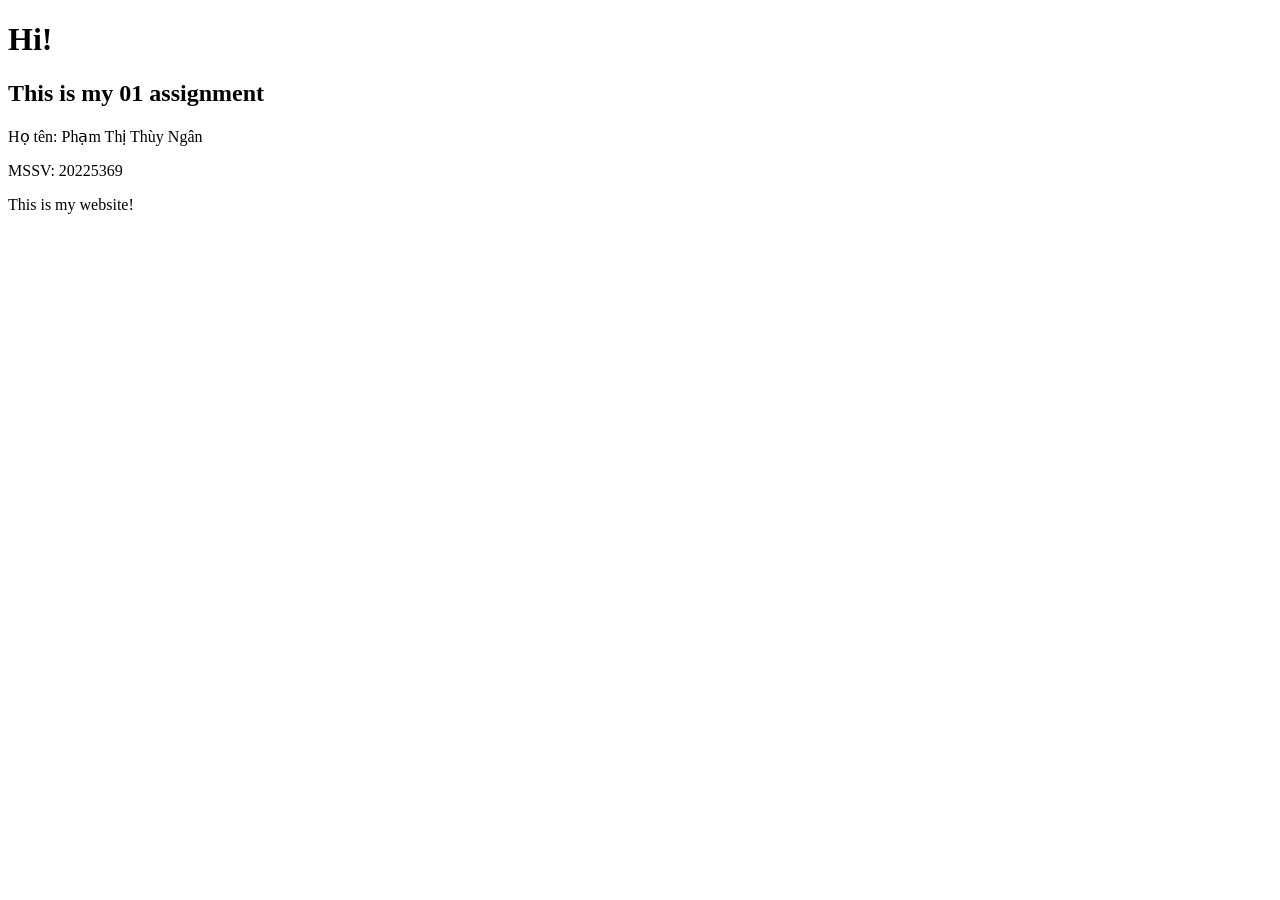
<file: index.html>
<!DOCTYPE html>
<html lang="vi">
<head>
    <meta charset="UTF-8">
    <meta name="viewport" content="width=device-width, initial-scale=1.0">

    <title>Website cá nhân</title>
</head>

<body>

    <h1>Hi!</h1>

    <h2>This is my 01 assignment</h2>

    <p>Họ tên: Phạm Thị Thùy Ngân</p>

    <p>MSSV: 20225369</p>

    <p>This is my website!</p>

</body>
</html>
</file>
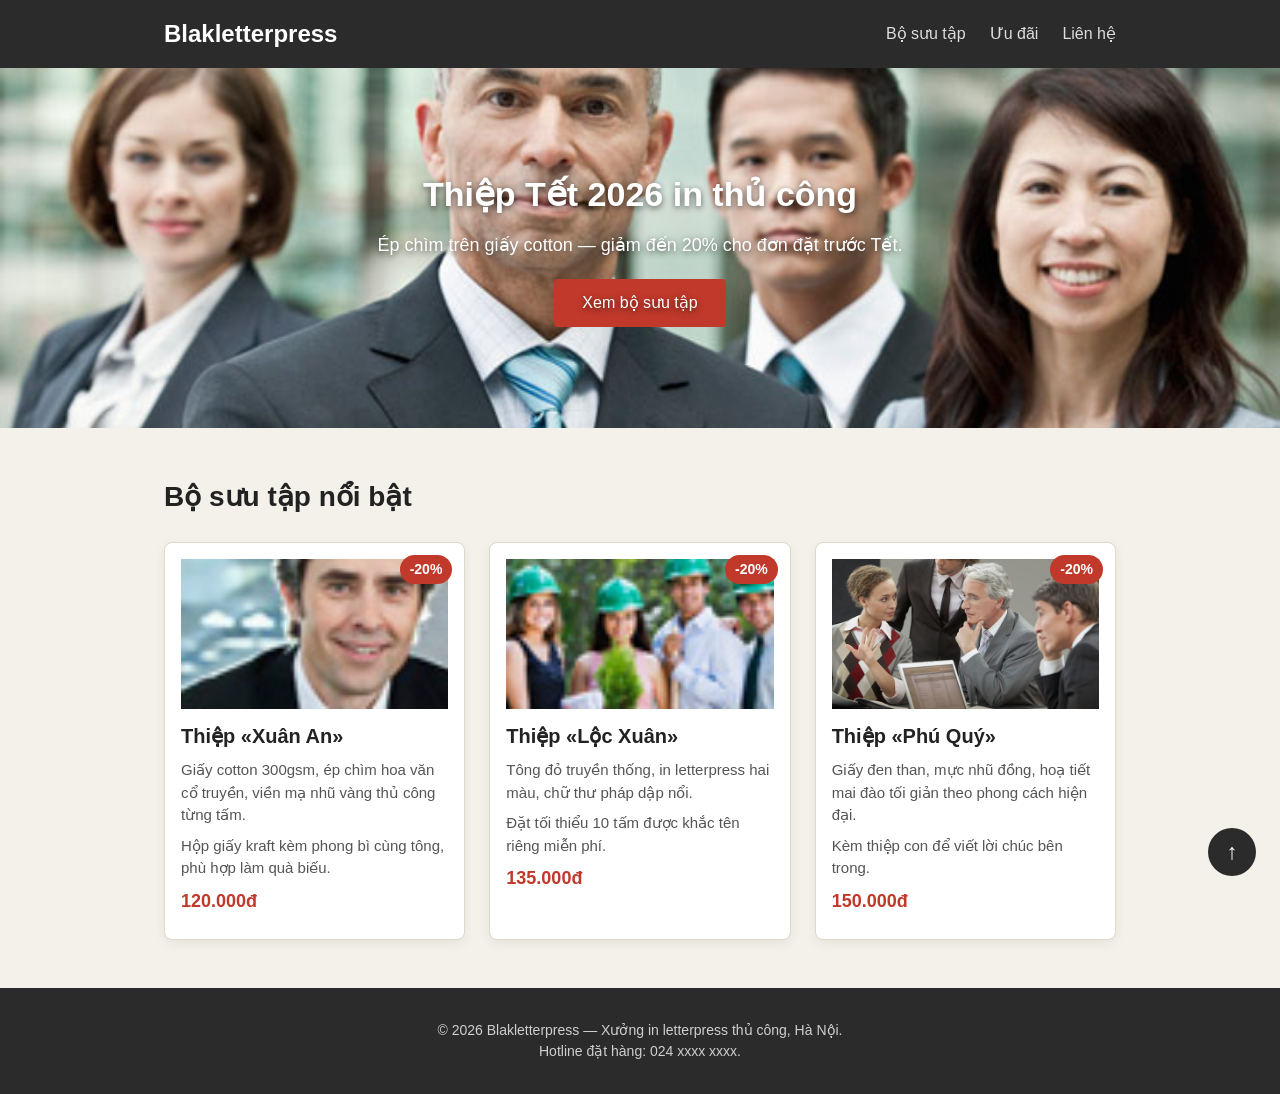
<file: baitap1/index.html>
<!DOCTYPE html>
<html lang="vi">
<head>
	<meta charset="UTF-8">
	<meta name="viewport" content="width=device-width, initial-scale=1.0">
	<title>Khuyến mãi thiệp Tết 2026 — Blakletterpress</title>
	<link rel="stylesheet" href="style-loi.css">
</head>
<body>
	<header class="site-header">
		<div class="header-inner">
			<a href="#" class="brand">Blakletterpress</a>
			<nav class="main-nav">
				<ul>
					<li><a href="#bo-suu-tap">Bộ sưu tập</a></li>
					<li><a href="#uu-dai">Ưu đãi</a></li>
					<li><a href="#lien-he">Liên hệ</a></li>
				</ul>
			</nav>
		</div>
	</header>

	<section class="hero">
		<img class="hero-bg" src="./images/team-large.jpg" alt="Xưởng in letterpress Blakletterpress">
		<div class="hero-overlay">
			<h1>Thiệp Tết 2026 in thủ công</h1>
			<p>Ép chìm trên giấy cotton — giảm đến 20% cho đơn đặt trước Tết.</p>
			<a href="#bo-suu-tap" class="hero-btn">Xem bộ sưu tập</a>
		</div>
	</section>

	<main>
		<section id="bo-suu-tap" class="products">
			<h2>Bộ sưu tập nổi bật</h2>
			<div class="card-list">

				<article class="card">
					<span class="badge">-20%</span>
					<img src="./images/smiling.jpg" alt="Thiệp Xuân An">
					<div class="card-body">
						<h3>Thiệp &laquo;Xuân An&raquo;</h3>
						<p>Giấy cotton 300gsm, ép chìm hoa văn cổ truyền, viền mạ nhũ vàng thủ công từng tấm.</p>
						<p>Hộp giấy kraft kèm phong bì cùng tông, phù hợp làm quà biếu.</p>
						<p class="price">120.000đ</p>
					</div>
				</article>

				<article class="card">
					<span class="badge">-20%</span>
					<img src="./images/ecofriends.jpg" alt="Thiệp Lộc Xuân">
					<div class="card-body">
						<h3>Thiệp &laquo;Lộc Xuân&raquo;</h3>
						<p>Tông đỏ truyền thống, in letterpress hai màu, chữ thư pháp dập nổi.</p>
						<p>Đặt tối thiểu 10 tấm được khắc tên riêng miễn phí.</p>
						<p class="price">135.000đ</p>
					</div>
				</article>

				<article class="card">
					<span class="badge">-20%</span>
					<img src="./images/meeting.jpg" alt="Thiệp Phú Quý">
					<div class="card-body">
						<h3>Thiệp &laquo;Phú Quý&raquo;</h3>
						<p>Giấy đen than, mực nhũ đồng, hoạ tiết mai đào tối giản theo phong cách hiện đại.</p>
						<p>Kèm thiệp con để viết lời chúc bên trong.</p>
						<p class="price">150.000đ</p>
					</div>
				</article>

			</div>
		</section>
	</main>

	<a href="#" class="back-to-top" aria-label="Lên đầu trang">↑</a>

	<footer id="lien-he" class="site-footer">
		<p>© 2026 Blakletterpress — Xưởng in letterpress thủ công, Hà Nội.</p>
		<p>Hotline đặt hàng: 024&nbsp;xxxx&nbsp;xxxx.</p>
	</footer>
</body>
</html>
</file>
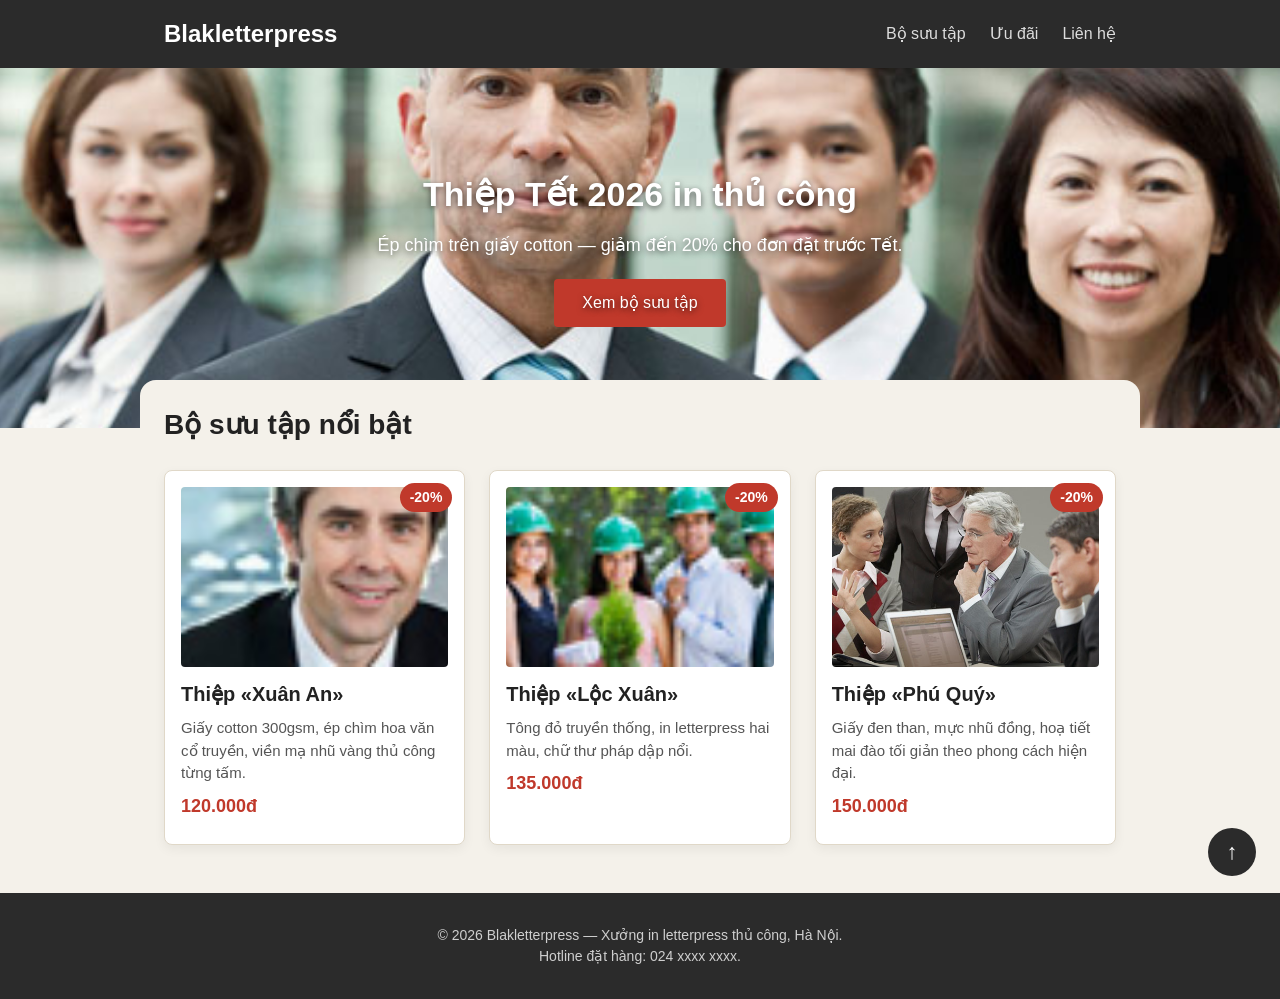
<file: baitap2/index.html>
<!DOCTYPE html>
<html lang="vi">
<head>
	<meta charset="UTF-8">
	<meta name="viewport" content="width=device-width, initial-scale=1.0">
	<title>Khuyến mãi thiệp Tết 2026 — Blakletterpress</title>
	<link rel="stylesheet" href="style-loi-2.css">
</head>
<body>
	<div class="page">
		<header class="site-header">
			<div class="header-inner">
				<a href="#" class="brand">Blakletterpress</a>
				<nav class="main-nav">
					<ul>
						<li><a href="#bo-suu-tap">Bộ sưu tập</a></li>
						<li><a href="#uu-dai">Ưu đãi</a></li>
						<li><a href="#lien-he">Liên hệ</a></li>
					</ul>
				</nav>
			</div>
		</header>

		<section class="hero">
			<img class="hero-bg" src="./images/team-large.jpg" alt="Xưởng in letterpress Blakletterpress">
			<div class="hero-overlay">
				<h1>Thiệp Tết 2026 in thủ công</h1>
				<p>Ép chìm trên giấy cotton — giảm đến 20% cho đơn đặt trước Tết.</p>
				<a href="#bo-suu-tap" class="hero-btn">Xem bộ sưu tập</a>
			</div>
		</section>

		<main>
			<section id="bo-suu-tap" class="products">
				<h2>Bộ sưu tập nổi bật</h2>
				<div class="card-list">

					<article class="card">
						<span class="badge">-20%</span>
						<img src="./images/smiling.jpg" alt="Thiệp Xuân An">
						<div class="card-body">
							<h3>Thiệp &laquo;Xuân An&raquo;</h3>
							<p>Giấy cotton 300gsm, ép chìm hoa văn cổ truyền, viền mạ nhũ vàng thủ công từng tấm.</p>
							<p class="price">120.000đ</p>
						</div>
					</article>

					<article class="card">
						<span class="badge">-20%</span>
						<img src="./images/ecofriends.jpg" alt="Thiệp Lộc Xuân">
						<div class="card-body">
							<h3>Thiệp &laquo;Lộc Xuân&raquo;</h3>
							<p>Tông đỏ truyền thống, in letterpress hai màu, chữ thư pháp dập nổi.</p>
							<p class="price">135.000đ</p>
						</div>
					</article>

					<article class="card">
						<span class="badge">-20%</span>
						<img src="./images/meeting.jpg" alt="Thiệp Phú Quý">
						<div class="card-body">
							<h3>Thiệp &laquo;Phú Quý&raquo;</h3>
							<p>Giấy đen than, mực nhũ đồng, hoạ tiết mai đào tối giản theo phong cách hiện đại.</p>
							<p class="price">150.000đ</p>
						</div>
					</article>

				</div>
			</section>
		</main>

		<a href="#" class="back-to-top" aria-label="Lên đầu trang">↑</a>

		<footer id="lien-he" class="site-footer">
			<p>© 2026 Blakletterpress — Xưởng in letterpress thủ công, Hà Nội.</p>
			<p>Hotline đặt hàng: 024&nbsp;xxxx&nbsp;xxxx.</p>
		</footer>
	</div>
</body>
</html>
</file>
<file: baitap1/style-loi.css>
/* =====================================================================
   Bài 1 - Đã sửa lỗi Box model + Position
   ===================================================================== */

* {
	margin: 0;
	padding: 0;
	box-sizing: border-box; /* Thêm dòng này để padding không làm phình kích thước */
}

body {
	font-family: "Segoe UI", Arial, sans-serif;
	color: #222;
	background: #f4f1ea;
	line-height: 1.5;
}

a {
	color: inherit;
}

/* ===== Header / thanh điều hướng ===== */
.site-header {
	background: #2b2b2b;
	position: sticky;
	top: 0;         /* Thêm mốc neo ở đỉnh */
	z-index: 1000;  /* Thêm z-index để không bị chìm dưới ảnh */
}

.header-inner {
	max-width: 1000px;
	margin: 0 auto;
	padding: 16px 24px;
	display: flex;
	align-items: center;
	justify-content: space-between;
}

.brand {
	color: #fff;
	font-size: 24px;
	font-weight: bold;
	text-decoration: none;
}

.main-nav ul {
	list-style: none;
	display: flex;
	gap: 24px;
}

.main-nav a {
	color: #ddd;
	text-decoration: none;
}

.main-nav a:hover {
	color: #fff;
}

/* ===== Hero ===== */
.hero {
	position: relative; /* Thêm mốc tọa độ cho lớp overlay */
	height: 360px;
	overflow: hidden;
}

.hero-bg {
	width: 100%;
	height: 100%;
	object-fit: cover; /* Chống méo ảnh, phủ kín vùng */
}

.hero-overlay {
	position: absolute;
	top: 50%;
	left: 50%;
	transform: translate(-50%, -50%);
	width: 80%;
	max-width: 560px;
	text-align: center;
	color: #fff;
	text-shadow: 0 2px 6px rgba(0, 0, 0, 0.6);
	z-index: 5;
}

.hero-overlay h1 {
	font-size: 34px;
	margin-bottom: 12px;
}

.hero-overlay p {
	font-size: 18px;
	margin-bottom: 20px;
}

.hero-btn {
	display: inline-block;
	padding: 12px 28px;
	background: #c0392b;
	color: #fff;
	text-decoration: none;
	border-radius: 4px;
}

/* ===== Khu sản phẩm ===== */
.products {
	max-width: 1000px;
	margin: 48px auto;
	padding: 0 24px;
}

.products h2 {
	margin-bottom: 24px;
	font-size: 28px;
}

.card-list {
	display: flex;
	flex-wrap: wrap;
	gap: 24px;
}

.card {
    flex: 0 0 calc((100% - 48px) / 3);
    min-height: 300px;
    height: auto;
    background: #fff;
    border: 1px solid #e0d8c8;
    border-radius: 8px;
    padding: 16px;
    box-shadow: 0 4px 12px rgba(0, 0, 0, 0.06);
    position: relative;
}

.badge {
	position: absolute;
	top: 12px;
	right: 12px;
	background: #c0392b;
	color: #fff;
	font-size: 14px;
	font-weight: bold;
	padding: 4px 10px;
	border-radius: 20px;
}

.card img {
	display: block;
	width: 100%;      /* Giới hạn ảnh không bị tràn thẻ */
	height: 150px;    /* Cố định chiều cao ảnh */
	object-fit: cover;
}

.card-body h3 {
	margin: 12px 0 8px;
	font-size: 20px;
}

.card-body p {
	margin-bottom: 8px;
	font-size: 15px;
	color: #555;
}

.card-body .price {
	color: #c0392b;
	font-weight: bold;
	font-size: 18px;
}

/* ===== Nút lên đầu trang ===== */
.back-to-top {
	position: fixed;
	bottom: 24px; /* Sửa top thành bottom */
	right: 24px;
	width: 48px;
	height: 48px;
	background: #2b2b2b;
	color: #fff;
	text-align: center;
	line-height: 48px;
	font-size: 22px;
	text-decoration: none;
	border-radius: 50%;
}

/* ===== Footer ===== */
.site-footer {
	margin-top: 48px;
	padding: 32px 24px;
	background: #2b2b2b;
	color: #cfcfcf;
	text-align: center;
	font-size: 14px;
}
</file>
<file: baitap2/style-loi-2.css>
/* =====================================================================
   Blakletterpress — Trang khuyến mãi thiệp Tết 2026
   HOẠT ĐỘNG 2 — CSS cho phần DÙNG GenAI (chủ đề: Box model + Position).

   Khác với Hoạt động 1, ở đây trang trông GẦN NHƯ đúng: nhìn lướt qua thấy
   ổn, nhưng vẫn còn MỘT VÀI LỖI TINH VI về box model / position mà bạn phải
   phát hiện qua quan sát kỹ + DevTools (ví dụ: cuộn trang để kiểm tra menu,
   xem nhãn "-20%" có đủ trên mọi thẻ không, thu hẹp cửa sổ xem thẻ có bị
   rớt hàng không).

   QUAN TRỌNG: trong file này CŨNG có những đoạn code TRÔNG "thừa/lạ" nhưng
   thực ra ĐANG ĐÚNG và CẦN THIẾT. AI hay "sửa nhầm" chúng. Nhiệm vụ của bạn
   là chỉ sửa lỗi thật và BẢO VỆ những đoạn đúng (xem yêu cầu trong de-bai.md).
   ===================================================================== */

* {
	margin: 0;
	padding: 0;
	box-sizing: border-box;
}

body {
	font-family: "Segoe UI", Arial, sans-serif;
	color: #222;
	background: #f4f1ea;
	line-height: 1.5;
}

a {
	color: inherit;
}

.page {
	/*overflow-x: hidden;*/
}

/* ===== Header / thanh điều hướng ===== */
.site-header {
	background: #2b2b2b;
	position: sticky;
	top: 0;
	z-index: 100;
}

.header-inner {
	max-width: 1000px;
	margin: 0 auto;
	padding: 16px 24px;
	display: flex;
	align-items: center;
	justify-content: space-between;
}

.brand {
	color: #fff;
	font-size: 24px;
	font-weight: bold;
	text-decoration: none;
}

.main-nav ul {
	list-style: none;
	display: flex;
	gap: 24px;
}

.main-nav a {
	color: #ddd;
	text-decoration: none;
}

.main-nav a:hover {
	color: #fff;
}

/* ===== Hero ===== */
.hero {
	position: relative;
	height: 360px;
	overflow: hidden;
}

.hero-bg {
	width: 100%;
	height: 100%;
	object-fit: cover;
	transform: scale(1.08);
}

.hero-overlay {
	position: absolute;
	top: 50%;
	left: 50%;
	transform: translate(-50%, -50%);
	width: 80%;
	max-width: 560px;
	text-align: center;
	color: #fff;
	text-shadow: 0 2px 6px rgba(0, 0, 0, 0.6);
}

.hero-overlay h1 {
	font-size: 34px;
	margin-bottom: 12px;
}

.hero-overlay p {
	font-size: 18px;
	margin-bottom: 20px;
}

.hero-btn {
	display: inline-block;
	padding: 12px 28px;
	background: #c0392b;
	color: #fff;
	text-decoration: none;
	border-radius: 4px;
}

/* ===== Khu sản phẩm ===== */
.products {
	max-width: 1000px;
	margin: -48px auto 48px;
	padding: 24px 24px 0;
	position: relative;
	z-index: 1;
	background: #f4f1ea;
	border-radius: 16px 16px 0 0;
}

.products h2 {
	margin-bottom: 24px;
	font-size: 28px;
}

.card-list {
	display: flex;
	flex-wrap: wrap;
	gap: 24px;
}

.card {
	flex: 0 0 calc((100% - 48px) / 3);
	min-height: 320px;
	position: relative;
	box-sizing: border-box;
	background: #fff;
	border: 1px solid #e0d8c8;
	border-radius: 8px;
	padding: 16px;
	box-shadow: 0 4px 12px rgba(0, 0, 0, 0.06);
}

.badge {
	position: absolute;
	top: 12px;
	right: 12px;
	background: #c0392b;
	color: #fff;
	font-size: 14px;
	font-weight: bold;
	padding: 4px 10px;
	border-radius: 20px;
}

.card img {
	display: block;
	width: 100%;
	height: 180px;
	object-fit: cover;
	border-radius: 4px;
}

.card-body h3 {
	margin: 12px 0 8px;
	font-size: 20px;
}

.card-body p {
	margin-bottom: 8px;
	font-size: 15px;
	color: #555;
}

.card-body .price {
	color: #c0392b;
	font-weight: bold;
	font-size: 18px;
}

/* ===== Nút lên đầu trang ===== */
.back-to-top {
	position: fixed;
	bottom: 24px;
	right: 24px;
	width: 48px;
	height: 48px;
	background: #2b2b2b;
	color: #fff;
	text-align: center;
	line-height: 48px;
	font-size: 22px;
	text-decoration: none;
	border-radius: 50%;
	z-index: 200;
}

/* ===== Footer ===== */
.site-footer {
	padding: 32px 24px;
	background: #2b2b2b;
	color: #cfcfcf;
	text-align: center;
	font-size: 14px;
}
</file>
